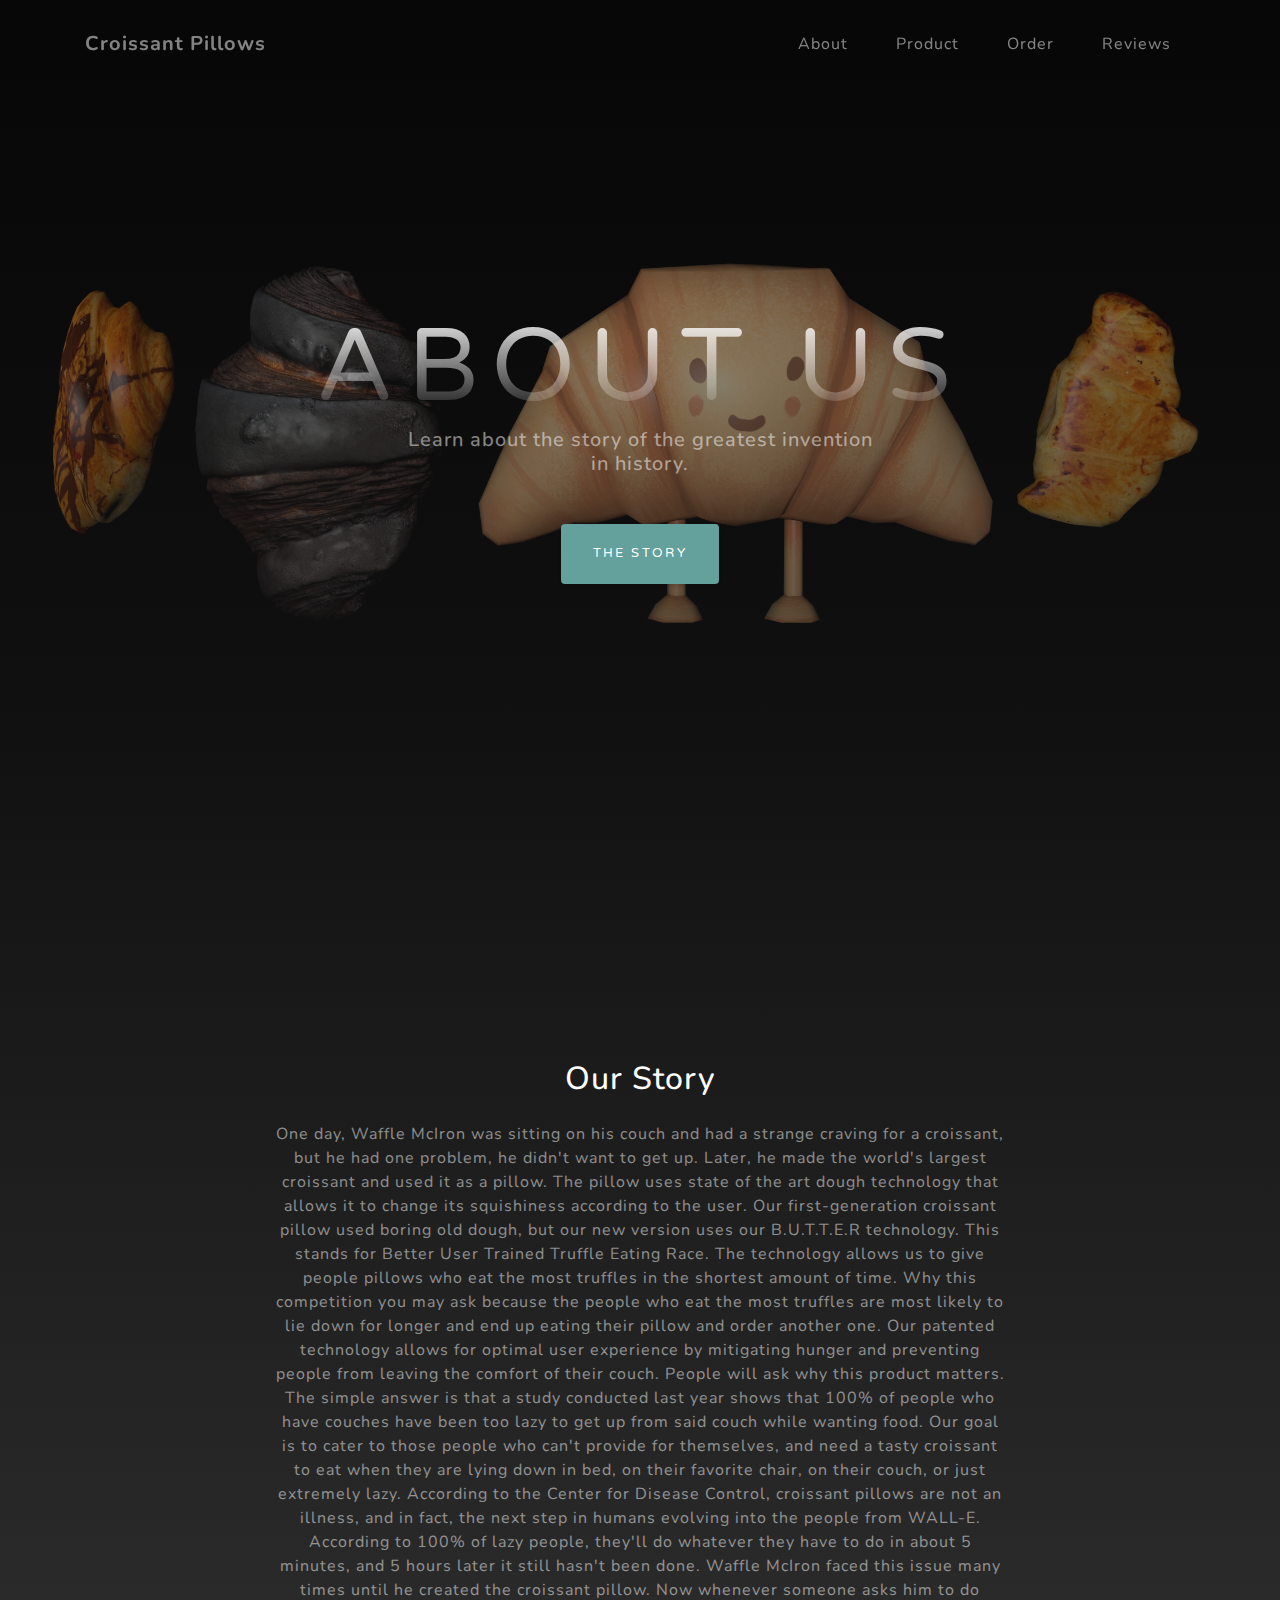
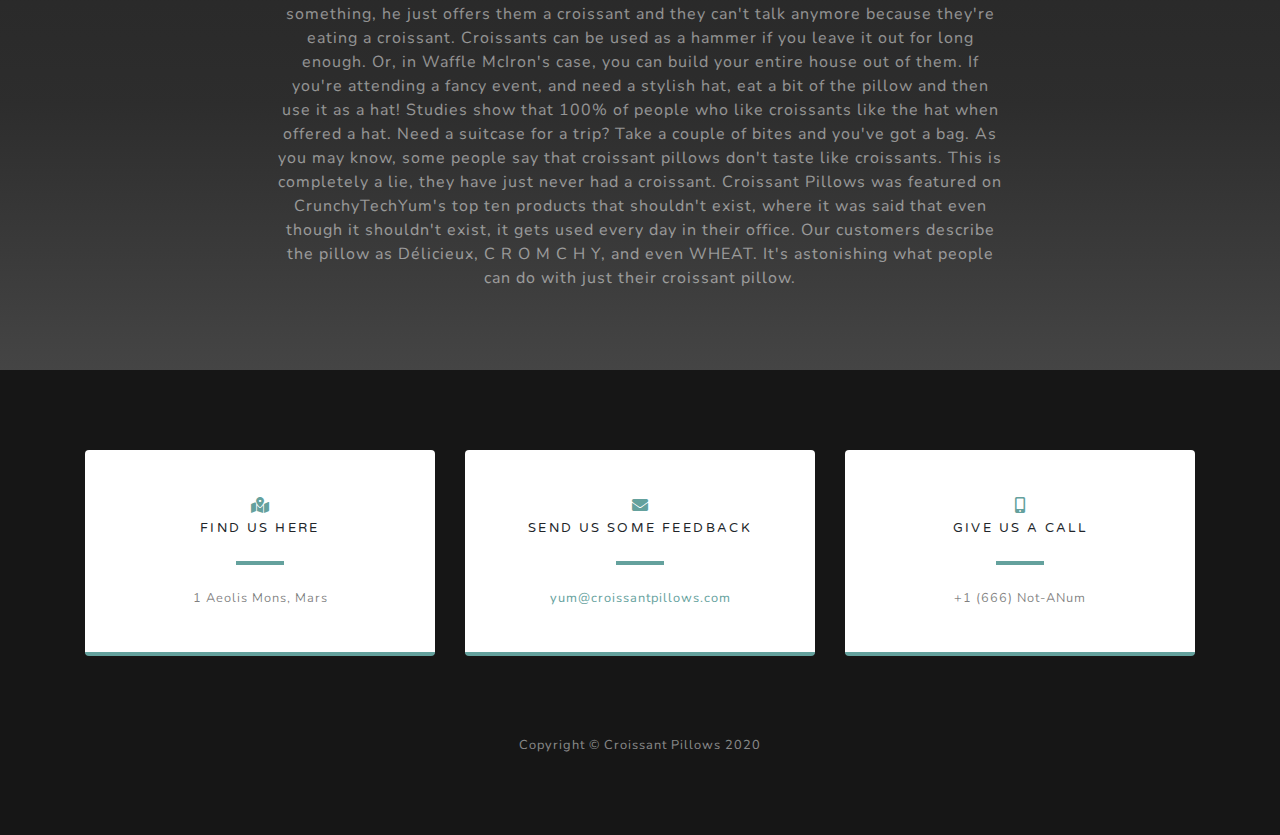
<file: about.html>
<!DOCTYPE html>
<html lang="en">

<head>

    <meta charset="utf-8">
    <meta name="viewport" content="width=device-width, initial-scale=1, shrink-to-fit=no">
    <meta name="description" content="">
    <meta name="author" content="">

    <title>Croissant Pillows, Inc</title>

    <!-- Bootstrap core CSS -->
    <link href="vendor/bootstrap/css/bootstrap.min.css" rel="stylesheet">

    <!-- Custom fonts for this template -->
    <link href="vendor/fontawesome-free/css/all.min.css" rel="stylesheet">
    <link href="https://fonts.googleapis.com/css?family=Varela+Round" rel="stylesheet">
    <link href="https://fonts.googleapis.com/css?family=Nunito:200,200i,300,300i,400,400i,600,600i,700,700i,800,800i,900,900i" rel="stylesheet">

    <!-- Custom styles for this template -->
    <link href="css/grayscale.min.css" rel="stylesheet">

</head>

<body id="page-top">

    <!-- Navigation -->
    <nav class="navbar navbar-expand-lg navbar-light fixed-top" id="mainNav">
        <div class="container">
            <a class="navbar-brand js-scroll-trigger" href="index.html">Croissant Pillows</a>
            <button class="navbar-toggler navbar-toggler-right" type="button" data-toggle="collapse" data-target="#navbarResponsive" aria-controls="navbarResponsive" aria-expanded="false" aria-label="Toggle navigation">
                Menu
                <i class="fas fa-bars"></i>
            </button>
            <div class="collapse navbar-collapse" id="navbarResponsive">
                <ul class="navbar-nav ml-auto">
                    <li class="nav-item">
                        <a class="nav-link js-scroll-trigger" href="about.html">About</a>
                    </li>
                    <li class="nav-item">
                        <a class="nav-link js-scroll-trigger" href="ourproduct.html">Product</a>
                    </li>
                    <li class="nav-item">
                        <a class="nav-link js-scroll-trigger" href="order.html">Order</a>
                    </li>
                    <li class="nav-item">
                        <a class="nav-link js-scroll-trigger" href="reviews.html">Reviews</a>
                    </li>
                </ul>
            </div>
        </div>
    </nav>

    <!-- Header -->
    <header class="masthead">
        <div class="container d-flex h-100 align-items-center">
            <div class="mx-auto text-center">
                <h1 class="mx-auto my-0 text-uppercase">About us</h1>
                <h2 class="text-white-50 mx-auto mt-2 mb-5">Learn about the story of the greatest invention in history.</h2>
                <a href="#about" class="btn btn-primary js-scroll-trigger">The Story</a>
            </div>
        </div>
    </header>

    <!-- About Section -->
    <section id="about" class="about-section text-center">
        <div class="container">
            <div class="row">
                <div class="col-lg-8 mx-auto">
                    <h2 class="text-white mb-4">Our Story</h2>
                    <p class="text-white-50">One day, Waffle McIron was sitting on his couch and had a strange craving for a croissant, but he had one problem, he didn't want to get up. Later, he made the world's largest croissant and used it as a pillow. The pillow uses state of the art dough technology that allows it to change its squishiness according to the user. Our first-generation croissant pillow used boring old dough, but our new version uses our B.U.T.T.E.R technology. This stands for Better User Trained Truffle Eating Race. The technology allows us to give people pillows who eat the most truffles in the shortest amount of time. Why this competition you may ask because the people who eat the most truffles are most likely to lie down for longer and end up eating their pillow and order another one. Our patented technology allows for optimal user experience by mitigating hunger and preventing people from leaving the comfort of their couch. People will ask why this product matters. The simple answer is that a study conducted last year shows that 100% of people who have couches have been too lazy to get up from said couch while wanting food. Our goal is to cater to those people who can't provide for themselves, and need a tasty croissant to eat when they are lying down in bed, on their favorite chair, on their couch, or just extremely lazy. According to the Center for Disease Control, croissant pillows are not an illness, and in fact, the next step in humans evolving into the people from WALL-E. According to 100% of lazy people, they'll do whatever they have to do in about 5 minutes, and 5 hours later it still hasn't been done. Waffle McIron faced this issue many times until he created the croissant pillow. Now whenever someone asks him to do something, he just offers them a croissant and they can't talk anymore because they're eating a croissant. Croissants can be used as a hammer if you leave it out for long enough. Or, in Waffle McIron's case, you can build your entire house out of them. If you're attending a fancy event, and need a stylish hat, eat a bit of the pillow and then use it as a hat! Studies show that 100% of people who like croissants like the hat when offered a hat. Need a suitcase for a trip? Take a couple of bites and you've got a bag. As you may know, some people say that croissant pillows don't taste like croissants. This is completely a lie, they have just never had a croissant. Croissant Pillows was featured on CrunchyTechYum's top ten products that shouldn't exist, where it was said that even though it shouldn't exist, it gets used every day in their office. Our customers describe the pillow as Délicieux, C R O M C H Y, and even WHEAT. It's astonishing what people can do with just their croissant pillow.
                </div>
            </div>

        </div>
    </section>


    <!-- Contact Section -->
    <section class="contact-section bg-black">
        <div class="container">

            <div class="row">

                <div class="col-md-4 mb-3 mb-md-0">
                    <div class="card py-4 h-100">
                        <div class="card-body text-center">
                            <i class="fas fa-map-marked-alt text-primary mb-2"></i>
                            <h4 class="text-uppercase m-0">Find us here</h4>
                            <hr class="my-4">
                            <div class="small text-black-50">1 Aeolis Mons, Mars</div>
                        </div>
                    </div>
                </div>

                <div class="col-md-4 mb-3 mb-md-0">
                    <div class="card py-4 h-100">
                        <div class="card-body text-center">
                            <i class="fas fa-envelope text-primary mb-2"></i>
                            <h4 class="text-uppercase m-0">Send us some feedback</h4>
                            <hr class="my-4">
                            <div class="small text-black-50">
                                <a href="#">yum@croissantpillows.com</a>
                            </div>
                        </div>
                    </div>
                </div>

                <div class="col-md-4 mb-3 mb-md-0">
                    <div class="card py-4 h-100">
                        <div class="card-body text-center">
                            <i class="fas fa-mobile-alt text-primary mb-2"></i>
                            <h4 class="text-uppercase m-0">Give us a call</h4>
                            <hr class="my-4">
                            <div class="small text-black-50">+1 (666) Not-ANum</div>
                        </div>
                    </div>
                </div>
            </div>



        </div>
    </section>

    <!-- Footer -->
    <footer class="bg-black small text-center text-white-50">
        <div class="container">
            Copyright &copy; Croissant Pillows 2020
        </div>
    </footer>

    <!-- Bootstrap core JavaScript -->
    <script src="vendor/jquery/jquery.min.js"></script>
    <script src="vendor/bootstrap/js/bootstrap.bundle.min.js"></script>

    <!-- Plugin JavaScript -->
    <script src="vendor/jquery-easing/jquery.easing.min.js"></script>

    <!-- Custom scripts for this template -->
    <script src="js/grayscale.min.js"></script>

</body>

</html>
</file>
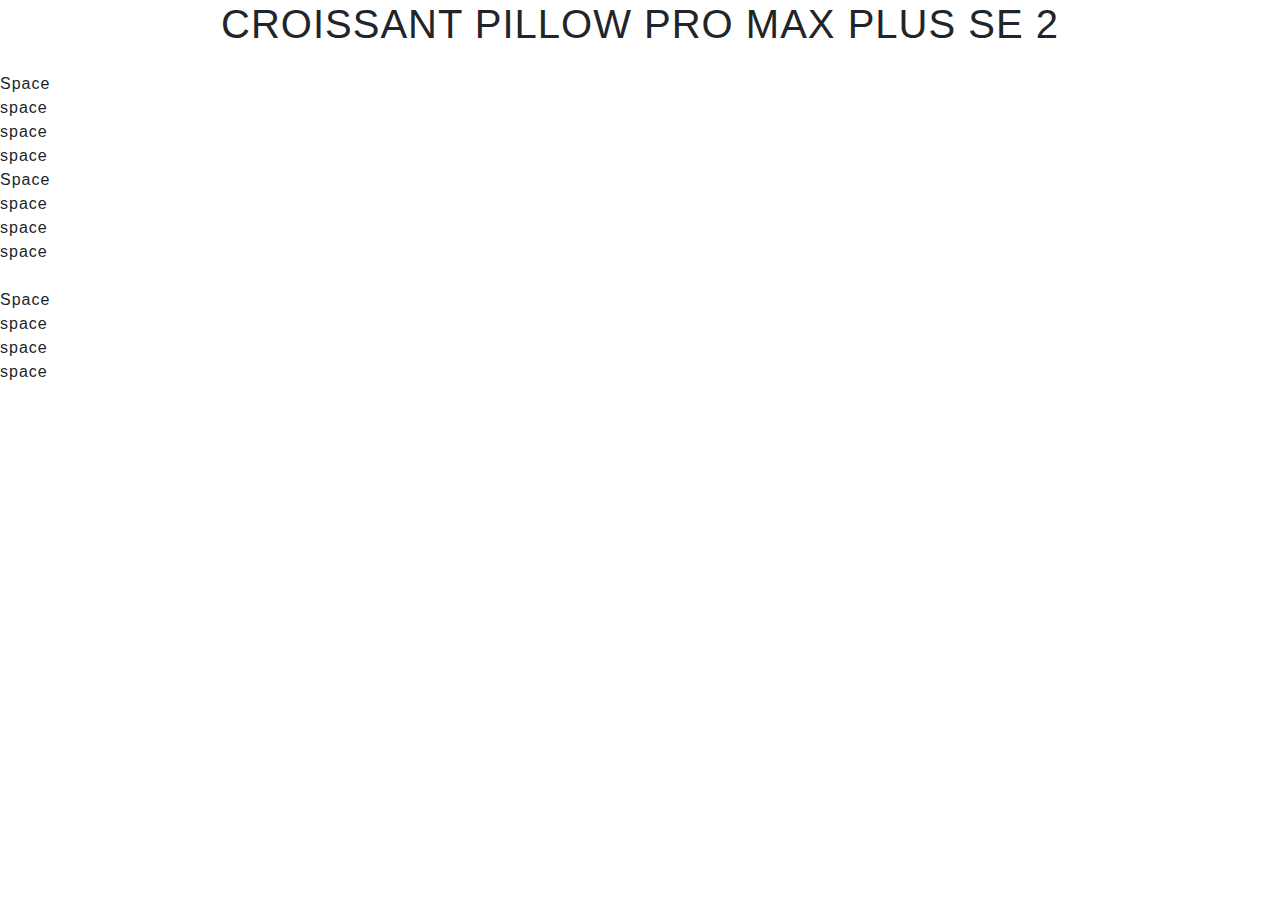
<file: promax.html>
<!DOCTYPE html><!-- This site was created in Webflow. http://www.webflow.com -->
<!-- Last Published: Sat Jan 18 2020 03:32:18 GMT+0000 (Coordinated Universal Time) -->
<html data-wf-domain="croissant-pillow-thingy.webflow.io" data-wf-page="5e227119b966d9e8e47f39b3" data-wf-site="5e227119b966d9fe9c7f39b2" data-wf-status="1">
 <link href="vendor/fontawesome-free/css/all.min.css" rel="stylesheet">
<link href="https://fonts.googleapis.com/css?family=Varela+Round" rel="stylesheet">
<link href="https://fonts.googleapis.com/css?family=Nunito:200,200i,300,300i,400,400i,600,600i,700,700i,800,800i,900,900i" rel="stylesheet">
<link href="css/grayscale.min.css" rel="stylesheet">
<link href="vendor/bootstrap/css/bootstrap.min.css" rel="stylesheet">

<head>
    <meta charset="utf-8" />
    <title>Croissant Pillow thingy</title>
    <meta content="width=device-width, initial-scale=1" name="viewport" />
    <meta content="Webflow" name="generator" />
    <link href="https://uploads-ssl.webflow.com/5e227119b966d9fe9c7f39b2/css/croissant-pillow-thingy.webflow.c4953c94e.css" rel="stylesheet" type="text/css" />
    <!--[if lt IE 9]><script src="https://cdnjs.cloudflare.com/ajax/libs/html5shiv/3.7.3/html5shiv.min.js" type="text/javascript"></script><![endif]-->
    <script type="text/javascript">
        ! function(o, c) {
            var n = c.documentElement,
                t = " w-mod-";
            n.className += t + "js", ("ontouchstart" in o || o.DocumentTouch && c instanceof DocumentTouch) && (n.className += t + "touch")
        }(window, document);
    </script>

</head>

<body class="body">
    <header class="promax">
        <div class="container d-flex h-100 align-items-center">
            <div class="mx-auto text-center">
                <h1 class="mx-auto my-0 text-uppercase">Croissant Pillow Pro Max Plus SE 2</h1>
            </div>
        </div>
    </header>
    <div data-w-id="2f4c4988-f2f5-bcc0-7079-f04c716d1e2d" data-animation-type="lottie" data-src="https://uploads-ssl.webflow.com/5e227119b966d9fe9c7f39b2/5e227b290125d45f0cc19a9e_data.json" data-loop="0" data-direction="1" data-autoplay="0" data-is-ix2-target="1" data-renderer="svg" data-default-duration="3.75" data-duration="0"></div>
    <div>
        <div><br />Space<br />space<br />space<br />space<br />Space<br />space<br />space<br />space<br /><br />Space<br />space<br />space<br />space</div>
    </div>
    <script src="https://d3e54v103j8qbb.cloudfront.net/js/jquery-3.4.1.min.220afd743d.js" type="text/javascript" integrity="sha256-CSXorXvZcTkaix6Yvo6HppcZGetbYMGWSFlBw8HfCJo=" crossorigin="anonymous"></script>
    <script src="https://uploads-ssl.webflow.com/5e227119b966d9fe9c7f39b2/js/webflow.c59a84b05.js" type="text/javascript"></script>
    <!--[if lte IE 9]><script src="//cdnjs.cloudflare.com/ajax/libs/placeholders/3.0.2/placeholders.min.js"></script><![endif]-->
</body></html>
</file>
<file: css/grayscale.min.css>
/*!
 * Start Bootstrap - Grayscale v5.0.9 (https://startbootstrap.com/template-overviews/grayscale)
 * Copyright 2013-2019 Start Bootstrap
 * Licensed under MIT (https://github.com/BlackrockDigital/startbootstrap-grayscale/blob/master/LICENSE)
 */#mainNav{min-height:56px;background-color:#fff}#mainNav .navbar-toggler{font-size:80%;padding:.75rem;color:#64a19d;border:1px solid #64a19d}#mainNav .navbar-toggler:focus{outline:0}#mainNav .navbar-brand{color:#161616;font-weight:700;padding:.9rem 0}#mainNav .navbar-nav .nav-item:hover{color:fade(white,80%);outline:0;background-color:transparent}#mainNav .navbar-nav .nav-item:active,#mainNav .navbar-nav .nav-item:focus{outline:0;background-color:transparent}@media (min-width:992px){#mainNav{padding-top:0;padding-bottom:0;border-bottom:none;background-color:transparent;transition:background-color .3s ease-in-out}#mainNav .navbar-brand{padding:.5rem 0;color:rgba(255,255,255,.5)}#mainNav .nav-link{transition:none;padding:2rem 1.5rem;color:rgba(255,255,255,.5)}#mainNav .nav-link:hover{color:rgba(255,255,255,.75)}#mainNav .nav-link:active{color:#fff}#mainNav.navbar-shrink{background-color:#fff}#mainNav.navbar-shrink .navbar-brand{color:#161616}#mainNav.navbar-shrink .nav-link{color:#161616;padding:1.5rem 1.5rem 1.25rem;border-bottom:.25rem solid transparent}#mainNav.navbar-shrink .nav-link:hover{color:#64a19d}#mainNav.navbar-shrink .nav-link:active{color:#467370}#mainNav.navbar-shrink .nav-link.active{color:#64a19d;outline:0;border-bottom:.25rem solid #64a19d}}.masthead{position:relative;width:100%;height:auto;min-height:35rem;padding:15rem 0;background:linear-gradient(to bottom,rgba(22,22,22,.3) 0,rgba(22,22,22,.7) 75%,#161616 100%),url(../img/bg-masthead.jpg);background-position:center;background-repeat:no-repeat;background-attachment:scroll;background-size:cover}.masthead h1{font-family:'Varela Round';font-size:2.5rem;line-height:2.5rem;letter-spacing:.8rem;background:-webkit-linear-gradient(rgba(255,255,255,.9),rgba(255,255,255,0));-webkit-text-fill-color:transparent;-webkit-background-clip:text}.masthead h2{max-width:20rem;font-size:1rem}@media (min-width:768px){.masthead h1{font-size:4rem;line-height:4rem}}@media (min-width:992px){.masthead{height:100vh;padding:0}.masthead h1{font-size:6.5rem;line-height:6.5rem;letter-spacing:.8rem}.masthead h2{max-width:30rem;font-size:1.25rem}}.btn{box-shadow:0 .1875rem .1875rem 0 rgba(0,0,0,.1)!important;padding:1.25rem 2rem;font-family:'Varela Round';font-size:80%;text-transform:uppercase;letter-spacing:.15rem;border:0}.btn-primary{background-color:#64a19d}.btn-primary:hover{background-color:#4f837f}.btn-primary:focus{background-color:#4f837f;color:#fff}.btn-primary:active{background-color:#467370!important}.about-section{padding-top:10rem;background:linear-gradient(to bottom,#161616 0,rgba(22,22,22,.9) 75%,rgba(22,22,22,.8) 100%)}.about-section p{margin-bottom:5rem}.projects-section{padding:10rem 0}.projects-section .featured-text{padding:2rem}@media (min-width:992px){.projects-section .featured-text{padding:0 0 0 2rem;border-left:.5rem solid #64a19d}}.projects-section .project-text{padding:3rem;font-size:90%}@media (min-width:992px){.projects-section .project-text{padding:5rem}.projects-section .project-text hr{border-color:#64a19d;border-width:.25rem;width:30%}}.signup-section{padding:10rem 0;background:linear-gradient(to bottom,rgba(22,22,22,.1) 0,rgba(22,22,22,.5) 75%,#161616 100%),url(../img/bg-signup.jpg);background-position:center;background-repeat:no-repeat;background-attachment:scroll;background-size:cover}.signup-section .form-inline input{box-shadow:0 .1875rem .1875rem 0 rgba(0,0,0,.1)!important;padding:1.25rem 2rem;height:auto;font-family:'Varela Round';font-size:80%;text-transform:uppercase;letter-spacing:.15rem;border:0}.contact-section{padding:5rem 0 0}.contact-section .card{border:0;border-bottom:.25rem solid #64a19d}.contact-section .card h4{font-size:.8rem;font-family:'Varela Round';text-transform:uppercase;letter-spacing:.15rem}.contact-section .card hr{border-color:#64a19d;border-width:.25rem;width:3rem}.contact-section .social{margin-top:5rem}.contact-section .social a{text-align:center;height:3rem;width:3rem;background:rgba(255,255,255,.1);border-radius:100%;line-height:3rem;color:rgba(255,255,255,.3)}.contact-section .social a:hover{color:rgba(255,255,255,.5)}.contact-section .social a:active{color:#fff}body{font-family:Nunito;letter-spacing:.0625em}a{color:#64a19d}a:focus,a:hover{text-decoration:none;color:#3c6360}.bg-black{background-color:#161616!important}.bg-primary{background-color:#64a19d!important}.text-primary{color:#64a19d!important}footer{padding:5rem 0}
</file>
